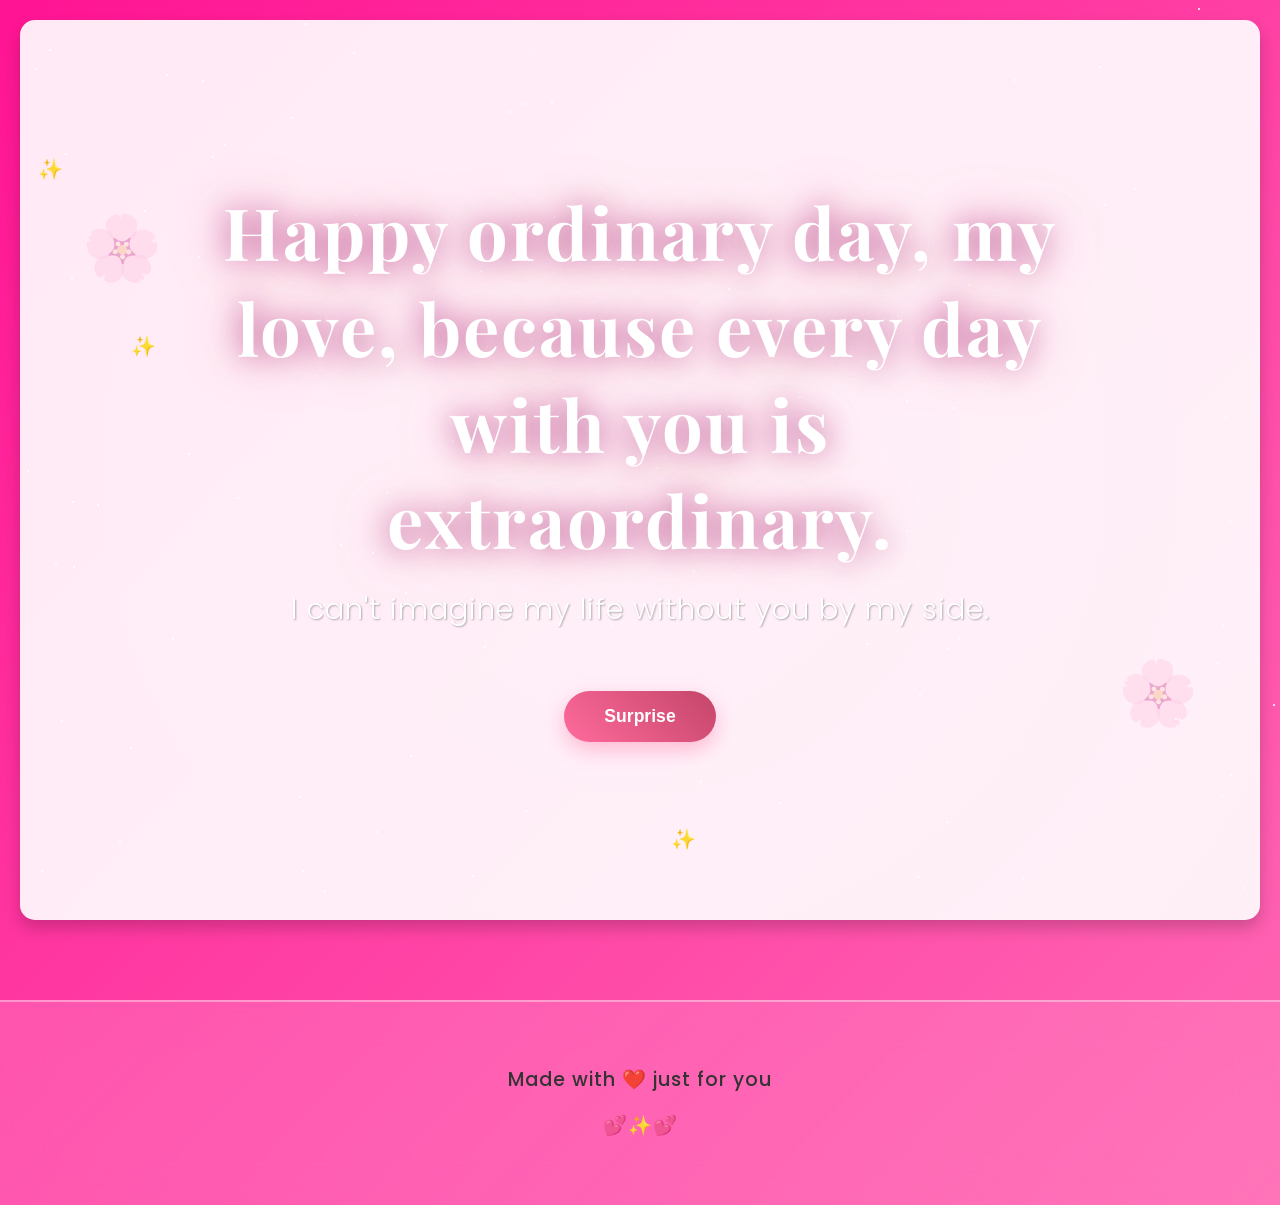
<file: index.html>
<!DOCTYPE html>
<html lang="en">
<head>
    <meta charset="UTF-8">
    <meta name="viewport" content="width=device-width, initial-scale=1.0">
    <title>Happy Ordinary Day</title>
    <link rel="stylesheet" href="style.css">
    <link href="https://fonts.googleapis.com/css2?family=Dancing+Script:wght@400;700&family=Playfair+Display:wght@400;700&family=Poppins:wght@300;400;600;700&display=swap" rel="stylesheet">
</head>
<body>
    <div class="stars"></div>
    <div class="particles"></div>
    <canvas id="canvas"></canvas>
    
    <header class="hero">
        <div class="lily-decoration lily-left">🌸</div>
        <div class="lily-decoration lily-right">🌸</div>
        <div class="hero-content">
            <h1 class="glow-text">Happy ordinary day, my love, because every day with you is extraordinary.</h1>
            <p class="subtitle">I can't imagine my life without you by my side.</p>
            <button class="btn-primary glow-btn" type="button" id="surpriseBtn" onclick="showSurprise()">Surprise</button>
            <div id="surprise" class="surprise-box hidden">
                <p>Sidra, you make every day extraordinary. 💕</p>
            </div>
        </div>
    </header>

    <section id="gallery" class="gallery-section hidden">
        <h2 class="section-title">My Favorite View 🌸</h2>
        <div class="slideshow-wrapper">
            <button class="nav-btn prev" onclick="changeSlide(-1)">‹</button>
            <div class="slideshow-container">
                <div class="slideshow">
                    <img src="images/1.jpg" alt="Memory 1" class="slide active">
                    <img src="images/2.jpg" alt="Memory 2" class="slide">
                    <img src="images/3.jpg" alt="Memory 3" class="slide">
                </div>
            </div>
            <button class="nav-btn next" onclick="changeSlide(1)">›</button>
        </div>
        <div class="dots">
            <span class="dot active" onclick="currentSlide(1)"></span>
            <span class="dot" onclick="currentSlide(2)"></span>
            <span class="dot" onclick="currentSlide(3)"></span>
        </div>
    </section>

    <section id="reasons" class="reasons-section hidden">
        <h2 class="section-title">Why I Adore You 🌸</h2>
        <ul id="reasonsList" class="reasons-list">
        </ul>
        <button class="btn-primary" type="button" onclick="addReason()">Add More Reasons</button>
    </section>

    <section id="quotes" class="quotes-section hidden">
        <div class="quotes-grid">
            <blockquote class="quote-card">
                <p>"You are my today and all of my tomorrows."</p>
            </blockquote>
            <blockquote class="quote-card">
                <p>"In your eyes, I found my favorite color."</p>
            </blockquote>
            <blockquote class="quote-card">
                <p>"Distance means so little when someone means so much."</p>
            </blockquote>
        </div>
    </section>

    <section id="messages" class="letter-section hidden">
        <h2 class="section-title">From My Heart to Yours 🌸</h2>
        <div class="message-wrapper">
            <button class="btn-primary" type="button" onclick="typeLetter()">Reveal Letter</button>
            <div class="message" id="loveLetter">
                <p>My dearest Sidra, <br>
                It’s strange how someone can become so important to you in such a quiet, effortless way. You slipped into my days without warning… and now even the simplest moments feel different because of you.<br>
                Sometimes I catch myself thinking about you out of nowhere, the way you talk, the softness in your energy, even the little things like how much you love lilies and those gentle shades of pink… and it all just makes me smile without trying.<br>
                Distance is there, I know. But it doesn’t feel like something that keeps us apart, it just makes what we have feel more meaningful, more intentional. Like every word, every moment we share actually matters.<br>
                I don’t know what the future holds, and maybe that’s scary. But I do know that right now, in this moment, I’m grateful for you. For your kindness, your laughter, your presence in my life. You’ve become a part of my world in a way that feels so natural, so right.<br>
                And the truth is… I’m not just enjoying this for what it is now. I find myself wondering where this could go, how much more there is to discover about you, how many more memories we haven’t even created yet.<br>
                You’ve become something rare to me, Sidra. Something I don’t want to rush, but definitely don’t want to lose.<br>
                So, let's cherish every moment and make every day extraordinary together.</p>
            </div>
        </div>
    </section>

    <section id="interactive" class="interactive-section hidden">
        <h2 class="section-title">Send Some Love 🌸</h2>
        <div class="interactive-grid">
            <div class="interact-card">
                <p class="card-title">Virtual Hugs Sent</p>
                <p class="hug-count"><span id="hugCount">0</span></p>
                <button class="btn-secondary" type="button" onclick="sendHug()">Send a Hug 🤗</button>
            </div>
        </div>
    </section>

    <footer class="footer">
        <p>Made with ❤️ just for you</p>
        <p class="footer-emoji">💕✨💕</p>
    </footer>

    <script src="script.js"></script>
</body>
</html>
</file>
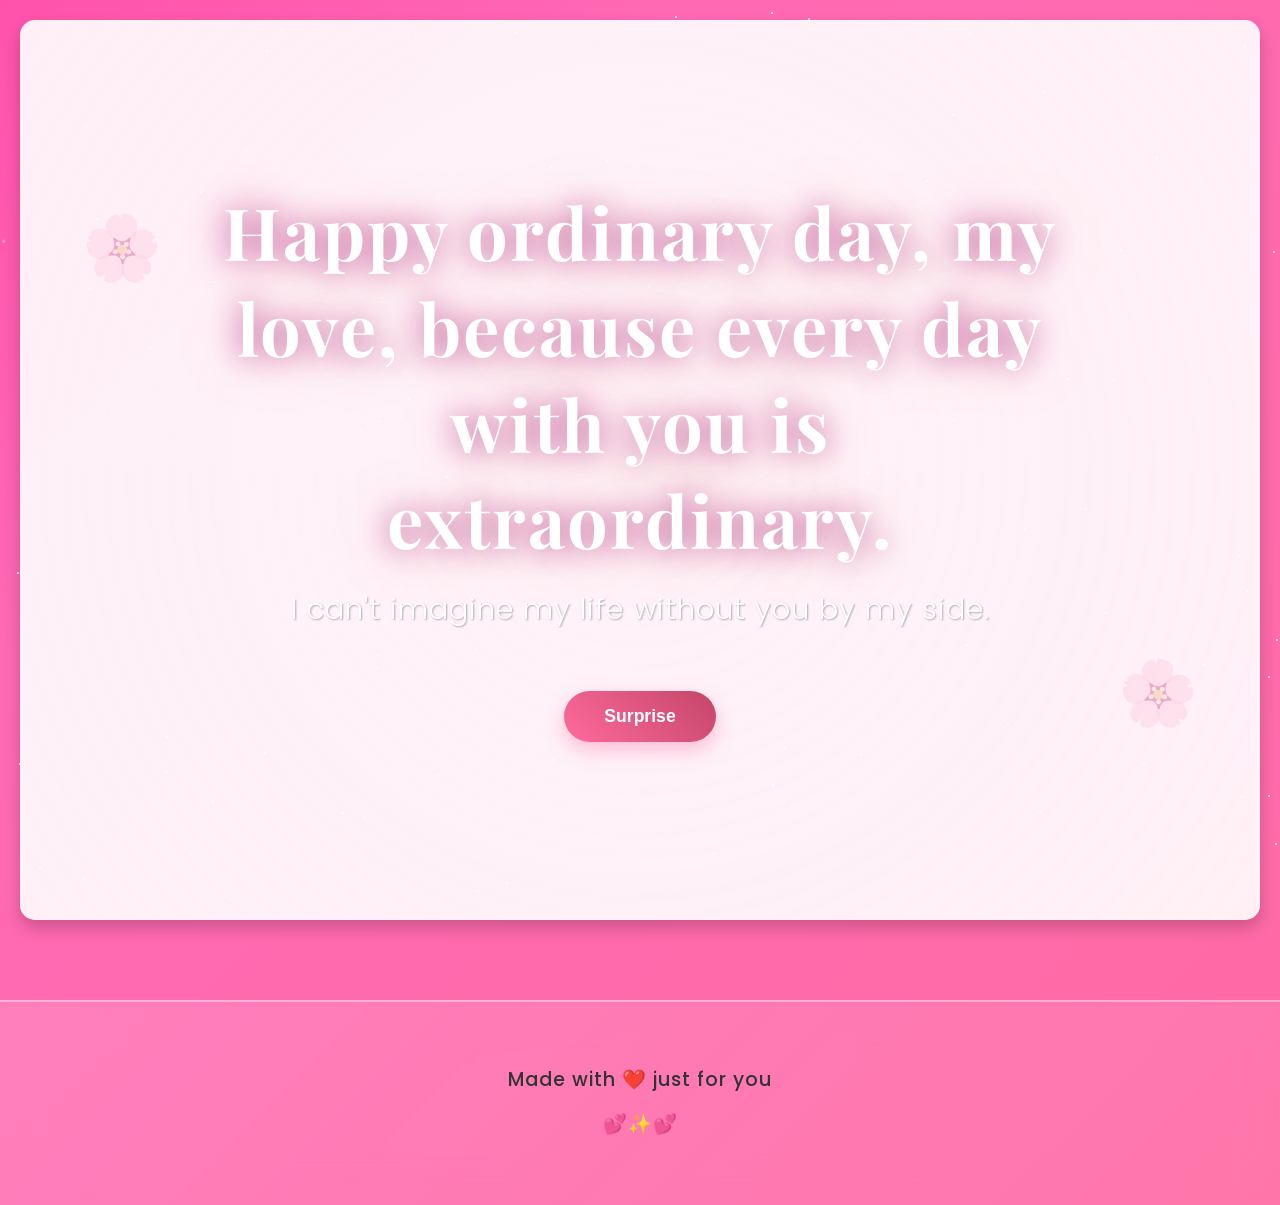
<file: surprise.html>
<!DOCTYPE html>
<html lang="en">
<head>
    <meta charset="UTF-8">
    <meta name="viewport" content="width=device-width, initial-scale=1.0">
    <meta http-equiv="refresh" content="0;url=index.html">
    <title>Surprise</title>
    <link rel="stylesheet" href="style.css">
    <link href="https://fonts.googleapis.com/css2?family=Dancing+Script:wght@400;700&family=Playfair+Display:wght@400;700&family=Poppins:wght@300;400;600;700&display=swap" rel="stylesheet">
</head>
<body>
    <div class="stars"></div>
    <div class="particles"></div>
    <canvas id="canvas"></canvas>
    
    <div class="page-nav" style="margin: 30px auto 0; max-width: 900px; text-align: center;">
        <button class="btn-secondary" type="button" onclick="window.location.href='index.html'">← Back to Home</button>
    </div>

    <section id="gallery" class="gallery-section">
        <h2 class="section-title">My Favorite View 🌸</h2>
        <div class="slideshow-wrapper">
            <button class="nav-btn prev" onclick="changeSlide(-1)">‹</button>
            <div class="slideshow-container">
                <div class="slideshow">
                    <img src="images/1.jpg" alt="Memory 1" class="slide active">
                    <img src="images/2.jpg" alt="Memory 2" class="slide">
                    <img src="images/3.jpg" alt="Memory 3" class="slide">
                </div>
            </div>
            <button class="nav-btn next" onclick="changeSlide(1)">›</button>
        </div>
        <div class="dots">
            <span class="dot active" onclick="currentSlide(1)"></span>
            <span class="dot" onclick="currentSlide(2)"></span>
            <span class="dot" onclick="currentSlide(3)"></span>
        </div>
    </section>

    <section id="reasons" class="reasons-section">
        <h2 class="section-title">Why I Adore You 🌸</h2>
        <ul id="reasonsList" class="reasons-list">
        </ul>
        <button class="btn-primary" type="button" onclick="addReason()">Add More Reasons</button>
    </section>

    <section id="quotes" class="quotes-section">
        <div class="quotes-grid">
            <blockquote class="quote-card">
                <p>"You are my today and all of my tomorrows."</p>
            </blockquote>
            <blockquote class="quote-card">
                <p>"In your eyes, I found my favorite color."</p>
            </blockquote>
            <blockquote class="quote-card">
                <p>"Distance means so little when someone means so much."</p>
            </blockquote>
        </div>
    </section>

    <section id="messages" class="letter-section">
        <h2 class="section-title">From My Heart to Yours 🌸</h2>
        <div class="message-wrapper">
            <button class="btn-primary" type="button" onclick="typeLetter()">Reveal Letter</button>
            <div class="message" id="loveLetter">
                <p>My dearest Sidra, <br>
                It’s strange how someone can become so important to you in such a quiet, effortless way. You slipped into my days without warning… and now even the simplest moments feel different because of you.<br>
                Sometimes I catch myself thinking about you out of nowhere, the way you talk, the softness in your energy, even the little things like how much you love lilies and those gentle shades of pink… and it all just makes me smile without trying.<br>
                Distance is there, I know. But it doesn’t feel like something that keeps us apart, it just makes what we have feel more meaningful, more intentional. Like every word, every moment we share actually matters.<br>
                I don’t know what the future holds, and maybe that’s scary. But I do know that right now, in this moment, I’m grateful for you. For your kindness, your laughter, your presence in my life. You’ve become a part of my world in a way that feels so natural, so right.<br>
                And the truth is… I’m not just enjoying this for what it is now. I find myself wondering where this could go, how much more there is to discover about you, how many more memories we haven’t even created yet.<br>
                You’ve become something rare to me, Sidra. Something I don’t want to rush, but definitely don’t want to lose.<br>
                So, let's cherish every moment and make every day extraordinary together.</p>
            </div>
        </div>
    </section>

    <section id="interactive" class="interactive-section">
        <h2 class="section-title">Send Some Love 🌸</h2>
        <div class="interactive-grid">
            <div class="interact-card">
                <p class="card-title">Virtual Hugs Sent</p>
                <p class="hug-count"><span id="hugCount">0</span></p>
                <button class="btn-secondary" type="button" onclick="sendHug()">Send a Hug 🤗</button>
            </div>
        </div>
    </section>

    <footer class="footer">
        <p>Made with ❤️ just for you</p>
        <p class="footer-emoji">💕✨💕</p>
    </footer>

    <script src="script.js"></script>
</body>
</html>
</file>
<file: style.css>
* {
    margin: 0;
    padding: 0;
    box-sizing: border-box;
}

html, body {
    width: 100%;
    max-width: 100%;
    min-width: 0;
    overflow-x: hidden;
}

body {
    font-family: 'Poppins', sans-serif;
    background: linear-gradient(135deg, #ff1493 0%, #ff69b4 25%, #ff6b9d 50%, #c41e6f 75%, #8b0a50 100%);
    background-size: 400% 400%;
    animation: gradient-shift 15s ease infinite;
    color: #fff;
    text-align: center;
    position: relative;
    min-height: 100vh;
}

@keyframes gradient-shift {
    0% { background-position: 0% 50%; }
    50% { background-position: 100% 50%; }
    100% { background-position: 0% 50%; }
}

#canvas {
    position: fixed;
    top: 0;
    left: 0;
    width: 100%;
    height: 100%;
    pointer-events: none;
    z-index: -1;
}

.stars {
    position: fixed;
    top: 0;
    left: 0;
    width: 100%;
    height: 100%;
    pointer-events: none;
    z-index: 1;
}

.star {
    position: absolute;
    width: 2px;
    height: 2px;
    background: white;
    border-radius: 50%;
    animation: twinkle 3s infinite;
}

@keyframes twinkle {
    0%, 100% { opacity: 0.3; }
    50% { opacity: 1; }
}

.particles {
    position: fixed;
    top: 0;
    left: 0;
    width: 100%;
    height: 100%;
    pointer-events: none;
    z-index: 2;
}

.particle {
    position: absolute;
    pointer-events: none;
}

.particle::before {
    content: '✨';
    font-size: 20px;
    animation: float-particle 4s infinite;
}

@keyframes float-particle {
    0% {
        transform: translateY(0) translateX(0) scale(1);
        opacity: 1;
    }
    100% {
        transform: translateY(-100px) translateX(var(--tx)) scale(0.5);
        opacity: 0;
    }
}


.hero {
    min-height: 100vh;
    display: flex;
    align-items: center;
    justify-content: center;
    padding: 40px 20px;
    position: relative;
    overflow: hidden;
}

.hero::before {
    content: '';
    position: absolute;
    top: -50%;
    left: -50%;
    width: 200%;
    height: 200%;
    background: radial-gradient(circle, rgba(255,255,255,0.2) 0%, transparent 70%);
    animation: pulse 6s ease-in-out infinite;
    z-index: 0;
}

.hero-content {
    position: relative;
    z-index: 3;
    text-align: center;
    width: min(100%, 900px);
    max-width: 100%;
    min-width: 0;
    margin: 0 auto;
}

.glow-text {
    word-wrap: break-word;
    overflow-wrap: break-word;
}

.lily-decoration {
    position: absolute;
    font-size: 4em;
    opacity: 0.3;
    animation: float-lily 6s ease-in-out infinite;
}

.lily-left {
    left: 5%;
    top: 20%;
}

.lily-right {
    right: 5%;
    bottom: 20%;
    animation-delay: 3s;
}

@keyframes float-lily {
    0%, 100% { transform: translateY(0) rotate(0deg); }
    50% { transform: translateY(-20px) rotate(5deg); }
}

.glow-text {
    font-family: 'Playfair Display', serif;
    font-size: 4.5em;
    color: #fff;
    margin-bottom: 15px;
    text-shadow: 0 0 30px rgba(139, 10, 80, 0.6), 0 0 60px rgba(255, 20, 147, 0.4);
    animation: glow-pulse 3s ease-in-out infinite;
    letter-spacing: 2px;
}

@keyframes glow-pulse {
    0%, 100% { text-shadow: 0 0 30px rgba(139, 10, 80, 0.6), 0 0 60px rgba(255, 20, 147, 0.4); }
    50% { text-shadow: 0 0 40px rgba(255, 20, 147, 0.8), 0 0 80px rgba(196, 30, 111, 0.6); }
}

.subtitle {
    font-size: 1.8em;
    color: #fff;
    margin-bottom: 40px;
    font-weight: 300;
    letter-spacing: 1px;
    text-shadow: 1px 1px 2px rgba(0,0,0,0.3);
}

.section-title {
    font-family: 'Playfair Display', serif;
    font-size: 3em;
    color: #8b0a50;
    margin-bottom: 40px;
    text-shadow: 2px 2px 4px rgba(0,0,0,0.1);
    font-weight: 700;
    letter-spacing: 1px;
}

p {
    font-size: 1.15em;
    line-height: 1.9;
    font-weight: 400;
    letter-spacing: 0.3px;
    color: #333;
}

@keyframes pulse {
    0%, 100% { transform: scale(1); }
    50% { transform: scale(1.05); }
}

header {
    padding: 50px 20px;
    background-color: rgba(255, 255, 255, 0.9);
    margin: 20px;
    border-radius: 15px;
    box-shadow: 0 8px 16px rgba(0,0,0,0.2);
    position: relative;
    overflow: hidden;
}

header::before {
    content: '';
    position: absolute;
    top: -50%;
    left: -50%;
    width: 200%;
    height: 200%;
    background: radial-gradient(circle, rgba(255,182,193,0.3) 0%, transparent 70%);
    animation: pulse 4s ease-in-out infinite;
}

h1 {
    font-family: 'Dancing Script', cursive;
    font-size: 3.5em;
    color: #e91e63;
    margin-bottom: 10px;
    text-shadow: 2px 2px 4px rgba(0,0,0,0.1);
}

h2 {
    font-family: 'Dancing Script', cursive;
    font-size: 2.5em;
    color: #e91e63;
    margin-bottom: 20px;
}


.btn-primary {
    background: linear-gradient(45deg, #ff6b9d, #c44569);
    color: white;
    border: none;
    padding: 15px 40px;
    font-size: 1.1em;
    border-radius: 50px;
    cursor: pointer;
    transition: all 0.4s ease;
    box-shadow: 0 8px 20px rgba(255, 107, 157, 0.4);
    margin: 15px;
    font-weight: 600;
    position: relative;
    overflow: hidden;
}

.btn-primary::before {
    content: '';
    position: absolute;
    top: 0;
    left: -100%;
    width: 100%;
    height: 100%;
    background: linear-gradient(45deg, rgba(255,255,255,0.3), transparent);
    transition: left 0.5s;
    z-index: 1;
}

.btn-primary:hover::before {
    left: 100%;
}

.btn-primary:hover {
    transform: translateY(-3px);
    box-shadow: 0 12px 30px rgba(255, 107, 157, 0.6);
}

.btn-secondary {
    background: linear-gradient(45deg, #667eea, #764ba2);
    color: white;
    border: none;
    padding: 12px 30px;
    font-size: 1em;
    border-radius: 25px;
    cursor: pointer;
    transition: all 0.3s ease;
    box-shadow: 0 6px 15px rgba(102, 126, 234, 0.4);
    margin: 10px;
    font-weight: 600;
}

.btn-secondary:hover {
    transform: translateY(-2px);
    box-shadow: 0 10px 25px rgba(102, 126, 234, 0.6);
}

.glow-btn {
    animation: btn-glow 2s ease-in-out infinite;
}

@keyframes btn-glow {
    0%, 100% { box-shadow: 0 8px 20px rgba(255, 107, 157, 0.4); }
    50% { box-shadow: 0 8px 30px rgba(255, 107, 157, 0.8); }
}

.hidden {
    display: none !important;
}


section {
    margin: 40px 20px;
    padding: 60px 40px;
    background: rgba(255, 255, 255, 0.98);
    border-radius: 25px;
    box-shadow: 0 25px 60px rgba(0,0,0,0.15), inset 0 1px 0 rgba(255,255,255,0.6);
    position: relative;
    transition: all 0.5s ease;
    backdrop-filter: blur(10px);
}

section:hover {
    transform: translateY(-10px);
    box-shadow: 0 35px 80px rgba(0,0,0,0.2), inset 0 1px 0 rgba(255,255,255,0.6);
}

.gallery-section {
    background: linear-gradient(135deg, rgba(255,255,255,0.98) 0%, rgba(255,182,193,0.95) 100%);
}

.slideshow-wrapper {
    width: 100%;
    display: flex;
    align-items: center;
    justify-content: center;
    gap: 20px;
    margin-bottom: 30px;
}

.slideshow-container {
    position: relative;
    width: 100%;
    max-width: 700px;
}

.slideshow {
    position: relative;
    height: 500px;
    background-color: #fce4ec; /* Your pink color */
    border-radius: 15px;
    overflow: hidden;
    display: flex; /* Centers the image if it doesn't fill width */
    justify-content: center;
    align-items: center;
}

.slide {
    position: absolute;
    width: 100%;
    height: 100%;
    object-fit: cover;
    object-position: center; /* Add this */
    opacity: 0;
    transition: opacity 0.8s ease;
}

.slide.active {
    opacity: 1;
    animation: slideIn 0.8s ease;
}

@keyframes slideIn {
    from { opacity: 0; transform: scale(0.95); }
    to { opacity: 1; transform: scale(1); }
}

.nav-btn {
    position: absolute;
    top: 50%;
    transform: translateY(-50%);
    background: linear-gradient(45deg, rgba(102,126,234,0.8), rgba(217,70,166,0.8));
    color: white;
    border: none;
    padding: 15px 20px;
    cursor: pointer;
    font-size: 32px;
    border-radius: 50%;
    width: 65px;
    height: 65px;
    display: flex;
    align-items: center;
    justify-content: center;
    transition: all 0.3s ease;
    z-index: 10;
    box-shadow: 0 8px 20px rgba(0,0,0,0.2);
}

.nav-btn:hover {
    background: linear-gradient(45deg, rgba(102,126,234,1), rgba(217,70,166,1));
    transform: translateY(-50%) scale(1.15);
    box-shadow: 0 12px 30px rgba(217,70,166,0.5);
}

.prev { left: 20px; }
.next { right: 20px; }

.dots {
    text-align: center;
    padding: 25px 10px;
}

.dot {
    cursor: pointer;
    height: 12px;
    width: 12px;
    margin: 0 8px;
    background-color: #ddd;
    border-radius: 50%;
    display: inline-block;
    transition: all 0.4s ease;
}

.dot:hover {
    background-color: #999;
    transform: scale(1.2);
}

.dot.active {
    background-color: #ff6b9d;
    transform: scale(1.3);
    box-shadow: 0 0 10px rgba(255, 107, 157, 0.8);
}

.reasons-section {
    display: flex;
    flex-direction: column;
    align-items: center; /* Centers the Title, the Grid, and the Button */
    padding: 50px 20px;
    background: linear-gradient(135deg, rgba(255,255,255,0.98) 0%, rgba(255,192,203,0.95) 100%);
}

.reasons-list {
    list-style: none;
    padding: 0;
    display: grid;
    /* This forces the 2-column split you wanted */
    grid-template-columns: repeat(2, 1fr); 
    gap: 20px;
    max-width: 900px;
    margin: 40px auto; /* This centers the whole grid on the page */
    width: 100%;
}

.reasons-list li {
    /* Re-adding the styles from image_78a7aa.jpg to bring the boxes back */
    background: linear-gradient(135deg, #ffe6f0 0%, #ffb6d9 100%);
    padding: 22px;
    border-radius: 12px;
    text-align: center;
    border-left: 5px solid #d946a6;
    box-shadow: 0 8px 20px rgba(255, 20, 147, 0.2);
    color: #5a3a5a;
    font-weight: 500;
    /* Ensure they have a visible opacity */
    opacity: 0;
    transform: translateY(20px); 
    transition: all 0.5s ease-out;
    animation: fadeInUp 0.6s ease forwards;
}

.reasons-list li:hover {
    transform: translateX(12px);
    box-shadow: 0 12px 30px rgba(255, 107, 157, 0.35), inset 0 1px 0 rgba(255,255,255,0.8);
}

@keyframes fadeInUp {
    from {
        opacity: 0;
        transform: translateY(20px);
    }
    to {
        opacity: 1;
        transform: translateY(0);
    }
}

.quotes-section {
    background: linear-gradient(135deg, rgba(255,255,255,0.98) 0%, rgba(255,182,193,0.95) 100%);
}

.quotes-grid {
    display: grid;
    grid-template-columns: repeat(auto-fit, minmax(250px, 1fr));
    gap: 25px;
    max-width: 1000px;
    margin: 0 auto 30px;
}

.quote-card {
    background: linear-gradient(135deg, #fff0f6 0%, #f5f0ff 100%);
    padding: 30px;
    border-radius: 15px;
    box-shadow: 0 10px 30px rgba(255, 107, 157, 0.2);
    transition: all 0.4s ease;
    position: relative;
    overflow: hidden;
}

.quote-card::before {
    content: '"';
    font-size: 5em;
    color: rgba(255, 107, 157, 0.1);
    position: absolute;
    top: -20px;
    left: -10px;
}

.quote-card {
    background: linear-gradient(135deg, #ffe6f0 0%, #ffb6d9 100%);
    padding: 35px;
    border-radius: 15px;
    box-shadow: 0 12px 35px rgba(255, 20, 147, 0.25), inset 0 1px 0 rgba(255,255,255,0.9);
    transition: all 0.4s ease;
    position: relative;
    overflow: hidden;
}

.quote-card p {
    font-style: italic;
    font-size: 1.35em;
    color: #8b0a50;
    position: relative;
    z-index: 1;
    margin-bottom: 15px;
    font-weight: 600;
}

.quote-card span {
    font-size: 0.95em;
    color: #c41e6f;
    font-weight: 700;
}

.quote-card:hover {
    transform: translateY(-12px) scale(1.03);
    box-shadow: 0 25px 55px rgba(255, 20, 147, 0.4), inset 0 1px 0 rgba(255,255,255,0.9);
}

.letter-section {
    background: linear-gradient(135deg, rgba(255,255,255,0.98) 0%, rgba(255,192,203,0.95) 100%);
}

.message-wrapper {
    max-width: 800px;
    margin: 0 auto;
}

.message {
    background: linear-gradient(135deg, #ffe6f0 0%, #fff0f6 100%);
    padding: 40px;
    border-radius: 15px;
    box-shadow: 0 15px 40px rgba(255, 107, 157, 0.25), inset 0 1px 0 rgba(255,255,255,0.8);
    margin-bottom: 25px;
    border-left: 5px solid #d946a6;
    line-height: 2;
    color: #5a3a5a;
    font-weight: 500;
    display: none;
}

.message.shown {
    display: block;
    animation: fadeInUp 0.8s ease forwards;
}

.message p {
    margin: 12px 0;
    font-size: 1.15em;
}

.interactive-section {
    background: linear-gradient(135deg, rgba(255,255,255,0.98) 0%, rgba(255,182,193,0.95) 100%);
}

.interactive-grid {
    display: flex;
    justify-content: center;
    gap: 25px;
    margin-bottom: 30px;
    max-width: 600px;
    margin-left: auto;
    margin-right: auto;
}

.interact-card {
    background: linear-gradient(135deg, #fff 0%, #f5f0ff 100%);
    padding: 50px 60px;
    border-radius: 18px;
    box-shadow: 0 15px 40px rgba(102, 126, 234, 0.2), inset 0 1px 0 rgba(255,255,255,0.9);
    transition: all 0.4s ease;
    border: 1px solid rgba(102, 126, 234, 0.1);
    min-width: 300px;
    text-align: center;
}

.interact-card:hover {
    transform: translateY(-12px);
    box-shadow: 0 25px 60px rgba(102, 126, 234, 0.3), inset 0 1px 0 rgba(255,255,255,0.9);
}

.card-title {
    font-weight: 700;
    font-size: 1.3em;
    color: #5a5a9a;
    margin-bottom: 15px;
    letter-spacing: 0.5px;
}

.hug-count {
    font-size: 3.5em;
    color: #d946a6;
    font-weight: 800;
    margin: 20px 0;
}

.msg-input {
    width: 100%;
    padding: 14px 18px;
    border: 2px solid #d0b0e0;
    border-radius: 10px;
    font-size: 1em;
    margin-bottom: 12px;
    transition: all 0.3s ease;
    font-family: 'Poppins', sans-serif;
    background: linear-gradient(135deg, #fafafa 0%, #f5f0ff 100%);
    color: #5a3a5a;
}

.msg-input::placeholder {
    color: #a88db8;
    font-weight: 500;
}

.msg-input:focus {
    outline: none;
    border-color: #d946a6;
    box-shadow: 0 0 15px rgba(217, 70, 166, 0.3);
    background: linear-gradient(135deg, #fff 0%, #faf5ff 100%);
}

.messages-display {
    display: grid;
    gap: 15px;
    margin-top: 25px;
}

.messages-display > div {
    background: linear-gradient(135deg, #ffe6f0 0%, #fff0f6 100%);
    padding: 15px 20px;
    border-radius: 10px;
    border-left: 3px solid #ff6b9d;
    animation: slideIn 0.5s ease;
}

.footer {
    padding: 50px 20px;
    background: linear-gradient(135deg, rgba(255,255,255,0.15) 0%, rgba(255,255,255,0.08) 100%);
    margin-top: 80px;
    border-top: 2px solid rgba(255,255,255,0.4);
    color: white;
    backdrop-filter: blur(20px);
}

.footer p {
    font-size: 1.2em;
    margin: 10px 0;
    font-weight: 500;
    letter-spacing: 1px;
}

.footer-emoji {
    font-size: 1.8em;
    margin-top: 15px;
    animation: bounce 1.2s ease infinite;
}

@keyframes bounce {
    0%, 100% { transform: translateY(0); }
    50% { transform: translateY(-10px); }
}

@media (max-width: 768px) {
    .hero {
        min-height: auto;
        padding: 30px 15px;
        width: 100%;
        max-width: 100%;
    }

    .hero-content {
        padding: 0 10px;
        max-width: 100%;
    }

    .glow-text {
        font-size: 2.2em;
    }

    .subtitle {
        font-size: 1.4em;
        margin-bottom: 30px;
    }

    .btn-primary {
        width: 100%;
        max-width: 260px;
        min-width: 0;
    }

    .section-title { font-size: 2em; }
    .slideshow { height: 300px; }
    .msg-input { width: 100%; }
    .interactive-grid { grid-template-columns: 1fr; }
}
</file>
